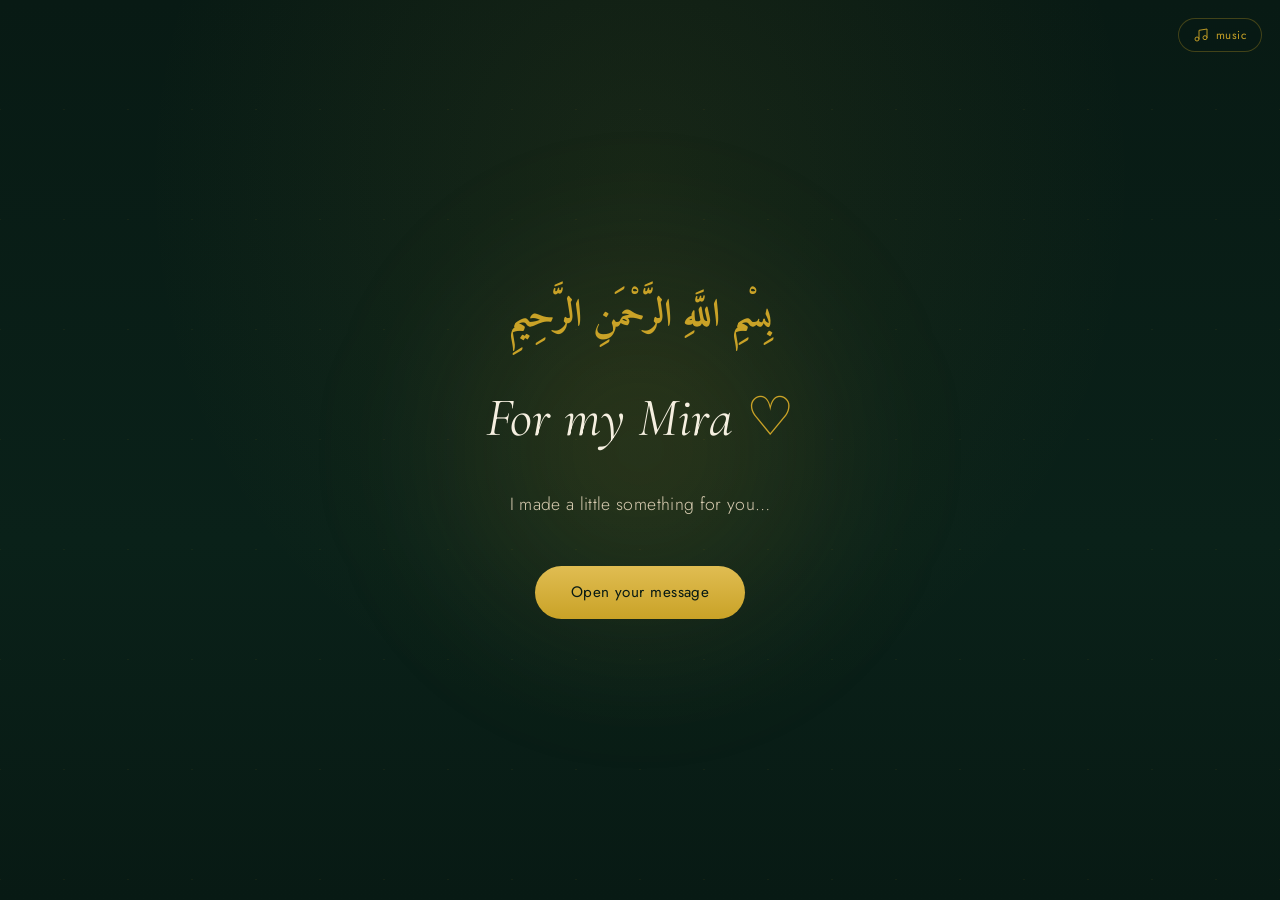
<file: index.html>
<!DOCTYPE html>
<html lang="en">
<head>
<meta charset="UTF-8" />
<meta name="viewport" content="width=device-width, initial-scale=1, viewport-fit=cover" />
<title>For Mira</title>
<meta name="description" content="A little something for Mira before her Qur'an exam." />

<link rel="preconnect" href="https://fonts.googleapis.com">
<link rel="preconnect" href="https://fonts.gstatic.com" crossorigin>
<link href="https://fonts.googleapis.com/css2?family=Amiri:wght@400;700&family=Cormorant+Garamond:ital,wght@0,300;0,400;0,500;0,600;1,400&family=Jost:wght@300;400;500&display=swap" rel="stylesheet">

<link rel="stylesheet" href="style.css" />
</head>
<body>

<canvas id="particles" aria-hidden="true"></canvas>

<button id="musicToggle" class="music-toggle" aria-label="Toggle background music" aria-pressed="false">
  <span class="music-toggle__icon" aria-hidden="true">
    <svg viewBox="0 0 24 24" width="16" height="16"><path d="M9 18V5l12-2v13" stroke="currentColor" stroke-width="1.4" fill="none" stroke-linecap="round" stroke-linejoin="round"/><circle cx="6" cy="18" r="3" stroke="currentColor" stroke-width="1.4" fill="none"/><circle cx="18" cy="16" r="3" stroke="currentColor" stroke-width="1.4" fill="none"/></svg>
  </span>
  <span class="music-toggle__label">music</span>
</button>
<audio id="bgMusic" src="assets/music.mp3" loop preload="auto"></audio>

<!-- 1. OPENING -->
<section id="intro" class="screen screen--intro" aria-label="Opening">
  <div class="glow glow--center" aria-hidden="true"></div>
  <div class="pattern-overlay" aria-hidden="true"></div>
  <div class="intro__content">
    <p class="arabic arabic--bismillah">بِسْمِ اللَّهِ الرَّحْمَنِ الرَّحِيمِ</p>
    <h1 class="intro__for">For my Mira <span class="heart">♡</span></h1>
    <p class="intro__note">I made a little something for you&hellip;</p>
    <button id="openLetter" class="btn btn--primary">
      <span>Open your message</span>
    </button>
  </div>
</section>

<!-- MAIN EXPERIENCE (hidden until opened) -->
<main id="letter" class="letter" hidden>

  <!-- 2. A LITTLE MESSAGE -->
  <section class="screen screen--message" aria-label="A little message">
    <div class="reveal-text" data-reveal-block>
      <p class="letter-text">
        <span data-reveal-line>&ldquo;I know you&rsquo;ve worked hard for this.</span>
        <span data-reveal-line>So before you walk into that exam,</span>
        <span data-reveal-line>I just want you to take a deep breath</span>
        <span data-reveal-line>and remember how much effort</span>
        <span data-reveal-line>you&rsquo;ve put into this.&rdquo;</span>
      </p>
    </div>
  </section>

  <!-- 3. A DUA FOR YOU -->
  <section class="screen screen--dua" aria-label="A dua for you">
    <div class="glow glow--dua" aria-hidden="true"></div>
    <div class="dua__content" data-reveal-block>
      <p class="arabic arabic--dua" data-reveal-line>رَبِّ زِدْنِي عِلْمًا</p>
      <p class="dua__translation" data-reveal-line>&ldquo;My Lord, increase me in knowledge.&rdquo;</p>
      <p class="dua__ref" data-reveal-line>Qur&rsquo;an 20:114</p>

      <button id="duaBtn" class="btn btn--ghost" data-reveal-line>
        <span>A little dua for you</span>
      </button>

      <div id="duaReveal" class="dua-reveal" hidden>
        <p class="dua-reveal__text">
          &ldquo;May Allah make the verses easy for you to remember, keep your heart peaceful, give you confidence when you need it, and bless all the effort you&rsquo;ve put in. 🤍&rdquo;
        </p>
      </div>
    </div>
  </section>

  <!-- 4. YOU'VE GOT THIS -->
  <section class="screen screen--peak" aria-label="You've got this">
    <div class="glow glow--peak" aria-hidden="true"></div>
    <h2 class="peak-text" data-reveal-block>You&rsquo;ve got this. 🤍</h2>
  </section>

  <!-- 5. FINAL -->
  <section class="screen screen--final" aria-label="For Mira">
    <div class="pattern-overlay pattern-overlay--final" aria-hidden="true"></div>
    <div class="final__content" data-reveal-block>
      <h2 class="final__headline" data-reveal-line>Good luck, Mira. 🤍</h2>
      <p class="final__line" data-reveal-line>May Allah be with you in every verse, every answer, and every moment.</p>
      <p class="final__line final__line--close" data-reveal-line>dont be scared.</p>

      <svg class="crescent" viewBox="0 0 120 120" aria-hidden="true" data-reveal-line>
        <path d="M70 14a46 46 0 1 0 0 92 38 38 0 1 1 0-92Z" fill="none" stroke="currentColor" stroke-width="1"/>
      </svg>
    </div>
  </section>

  <!-- 6. FINAL REASSURANCE — SCHOOL -->
  <section class="screen screen--reassure" aria-label="A last reassurance">
    <div class="glow glow--reassure" aria-hidden="true"></div>
    <div class="reassure__content" data-reveal-block>
      <p class="reassure__line" data-reveal-line>You will get into school.</p>
      <p class="reassure__line reassure__line--soft" data-reveal-line>Don&rsquo;t worry, sweetheart. 🤍</p>
    </div>
    <div class="fade-to-black" aria-hidden="true"></div>
  </section>

</main>

<script src="script.js"></script>
</body>
</html>
</file>
<file: style.css>
/* ============================================================
   TOKENS
============================================================ */
:root{
  --ink-black: #081a14;
  --emerald: #0e2f24;
  --emerald-deep: #0a2119;
  --ivory: #f5efe0;
  --beige: #d9cdb2;
  --gold: #c9a227;
  --gold-soft: rgba(201,162,39,0.45);

  --serif: "Cormorant Garamond", Georgia, serif;
  --sans: "Jost", -apple-system, BlinkMacSystemFont, "Segoe UI", sans-serif;
  --arabic: "Amiri", "Traditional Arabic", serif;

  --ease-slow: cubic-bezier(0.22, 1, 0.36, 1);
  --dur-slow: 1.4s;
  --dur-med: 0.9s;

  --safe-top: env(safe-area-inset-top, 0px);
  --safe-bottom: env(safe-area-inset-bottom, 0px);
}

*{ box-sizing: border-box; }

html{
  scroll-behavior: smooth;
  scroll-padding-top: var(--safe-top);
}

body{
  margin: 0;
  background: var(--ink-black);
  color: var(--ivory);
  font-family: var(--sans);
  overflow-x: hidden;
  -webkit-font-smoothing: antialiased;
  padding-top: var(--safe-top);
  padding-bottom: var(--safe-bottom);
}

::selection{ background: var(--gold-soft); color: var(--ink-black); }

/* ============================================================
   PARTICLES CANVAS
============================================================ */
#particles{
  position: fixed;
  inset: 0;
  width: 100%;
  height: 100%;
  z-index: 0;
  pointer-events: none;
  opacity: 0.55;
}

/* ============================================================
   SHARED SCREEN LAYOUT
============================================================ */
.screen{
  position: relative;
  min-height: 100svh;
  width: 100%;
  display: flex;
  align-items: center;
  justify-content: center;
  text-align: center;
  padding: 4rem 1.5rem;
  overflow: hidden;
  z-index: 1;
}

.glow{
  position: absolute;
  border-radius: 50%;
  filter: blur(60px);
  pointer-events: none;
  z-index: 0;
}
.glow--center{
  width: 60vw; height: 60vw; max-width: 520px; max-height: 520px;
  background: radial-gradient(circle, rgba(201,162,39,0.16) 0%, transparent 70%);
  top: 50%; left: 50%; transform: translate(-50%,-50%);
}
.glow--dua{
  width: 70vw; height: 70vw; max-width: 480px; max-height: 480px;
  background: radial-gradient(circle, rgba(201,162,39,0.14) 0%, transparent 70%);
  top: 30%; left: 50%; transform: translate(-50%,-50%);
}
.glow--peak{
  width: 90vw; height: 90vw; max-width: 700px; max-height: 700px;
  background: radial-gradient(circle, rgba(201,162,39,0.10) 0%, transparent 72%);
  top: 50%; left: 50%; transform: translate(-50%,-50%);
}

.pattern-overlay{
  position: absolute;
  inset: 0;
  z-index: 0;
  opacity: 0.06;
  background-image:
    linear-gradient(30deg, var(--gold) 1px, transparent 1px),
    linear-gradient(-30deg, var(--gold) 1px, transparent 1px);
  background-size: 64px 110px;
}
.pattern-overlay--final{ opacity: 0.05; }

/* ============================================================
   INTRO
============================================================ */
.screen--intro{
  background:
    radial-gradient(ellipse at 50% 20%, rgba(201,162,39,0.08), transparent 55%),
    linear-gradient(180deg, var(--ink-black) 0%, var(--emerald-deep) 60%, var(--ink-black) 100%);
}

.intro__content{
  position: relative;
  z-index: 2;
  max-width: 32rem;
  display: flex;
  flex-direction: column;
  align-items: center;
  gap: 1.4rem;
}

.arabic{
  font-family: var(--arabic);
  color: var(--ivory);
  direction: rtl;
  line-height: 1.9;
}

.arabic--bismillah{
  font-size: clamp(1.6rem, 5vw, 2.4rem);
  font-weight: 700;
  color: var(--gold);
  opacity: 0;
  animation: fadeIn var(--dur-slow) var(--ease-slow) 0.3s forwards;
  margin: 0 0 0.5rem;
}

.intro__for{
  font-family: var(--serif);
  font-weight: 400;
  font-style: italic;
  font-size: clamp(2.2rem, 8vw, 3.4rem);
  margin: 0;
  color: var(--ivory);
  opacity: 0;
  animation: fadeUp var(--dur-slow) var(--ease-slow) 1s forwards;
}
.heart{ color: var(--gold); font-style: normal; }

.intro__note{
  font-family: var(--sans);
  font-weight: 300;
  font-size: clamp(0.95rem, 3vw, 1.1rem);
  letter-spacing: 0.02em;
  color: var(--beige);
  opacity: 0;
  animation: fadeUp var(--dur-slow) var(--ease-slow) 1.8s forwards;
}

.btn{
  font-family: var(--sans);
  font-weight: 400;
  font-size: 0.95rem;
  letter-spacing: 0.03em;
  color: var(--ink-black);
  background: linear-gradient(180deg, #e0bd52, var(--gold));
  border: none;
  border-radius: 999px;
  padding: 0.95rem 2.2rem;
  cursor: pointer;
  transition: transform 0.4s var(--ease-slow), box-shadow 0.4s var(--ease-slow);
  box-shadow: 0 0 0 rgba(201,162,39,0);
}
.btn:hover{ box-shadow: 0 0 28px rgba(201,162,39,0.35); }
.btn:active{ transform: scale(0.94); }
.btn--primary{
  opacity: 0;
  margin-top: 0.6rem;
  animation: fadeUp var(--dur-slow) var(--ease-slow) 2.6s forwards;
}
.btn.is-pressed{ transform: scale(0.9); }

.btn--ghost{
  background: transparent;
  color: var(--gold);
  border: 1px solid var(--gold-soft);
  box-shadow: none;
}
.btn--ghost:hover{ background: rgba(201,162,39,0.08); box-shadow: 0 0 24px rgba(201,162,39,0.15); }

/* ============================================================
   LETTER (main scrollable content)
============================================================ */
.letter{
  opacity: 0;
  transition: opacity 1.1s var(--ease-slow);
}
.letter.is-visible{ opacity: 1; }

.screen--message{ background: var(--emerald-deep); }
.screen--dua{ background: linear-gradient(180deg, var(--emerald-deep), var(--emerald)); }
.screen--peak{ background: var(--ink-black); }
.screen--final{ background: linear-gradient(180deg, var(--emerald-deep) 0%, var(--ink-black) 100%); }

/* ---- message reveal ---- */
.letter-text{
  font-family: var(--serif);
  font-style: italic;
  font-weight: 400;
  font-size: clamp(1.4rem, 5vw, 2.3rem);
  line-height: 1.6;
  max-width: 38rem;
  color: var(--ivory);
  margin: 0;
}

[data-reveal-line]{
  display: block;
  opacity: 0;
  filter: blur(6px);
  transform: translateY(18px);
  transition: opacity 1s var(--ease-slow), filter 1s var(--ease-slow), transform 1s var(--ease-slow);
}
.is-in-view [data-reveal-line]{
  opacity: 1;
  filter: blur(0);
  transform: translateY(0);
}
.is-in-view [data-reveal-line]:nth-child(1){ transition-delay: 0.05s; }
.is-in-view [data-reveal-line]:nth-child(2){ transition-delay: 0.28s; }
.is-in-view [data-reveal-line]:nth-child(3){ transition-delay: 0.51s; }
.is-in-view [data-reveal-line]:nth-child(4){ transition-delay: 0.74s; }
.is-in-view [data-reveal-line]:nth-child(5){ transition-delay: 0.97s; }
.is-in-view [data-reveal-line]:nth-child(6){ transition-delay: 1.2s; }

/* ---- dua ---- */
.dua__content{
  position: relative;
  z-index: 2;
  max-width: 30rem;
  display: flex;
  flex-direction: column;
  align-items: center;
  gap: 1.1rem;
}
.arabic--dua{ font-size: clamp(1.8rem, 7vw, 2.8rem); font-weight: 700; color: var(--gold); }
.dua__translation{
  font-family: var(--serif);
  font-style: italic;
  font-size: clamp(1.1rem, 4vw, 1.4rem);
  color: var(--ivory);
  margin: 0;
}
.dua__ref{
  font-family: var(--sans);
  font-size: 0.8rem;
  letter-spacing: 0.05em;
  color: var(--beige);
  margin: 0 0 0.8rem;
}
.dua-reveal{
  margin-top: 1.4rem;
  max-width: 26rem;
  opacity: 0;
  filter: blur(6px);
  transform: translateY(10px);
  transition: opacity 1s var(--ease-slow), filter 1s var(--ease-slow), transform 1s var(--ease-slow);
}
.dua-reveal.is-shown{ opacity: 1; filter: blur(0); transform: translateY(0); }
.dua-reveal__text{
  font-family: var(--serif);
  font-style: italic;
  font-size: clamp(1.05rem, 3.6vw, 1.3rem);
  line-height: 1.7;
  color: var(--ivory);
}

/* ---- peak ---- */
.peak-text{
  font-family: var(--serif);
  font-weight: 500;
  font-size: clamp(2.6rem, 12vw, 5.5rem);
  color: var(--ivory);
  margin: 0;
  letter-spacing: -0.01em;
}
.screen--peak [data-reveal-block]{
  opacity: 0;
  filter: blur(8px);
  transform: scale(0.97);
  transition: opacity 1.6s var(--ease-slow), filter 1.6s var(--ease-slow), transform 1.6s var(--ease-slow);
}
.screen--peak.is-in-view [data-reveal-block]{
  opacity: 1; filter: blur(0); transform: scale(1);
}

/* ---- final ---- */
.final__content{ position: relative; z-index: 2; max-width: 30rem; }
.final__headline{
  font-family: var(--serif);
  font-style: italic;
  font-weight: 500;
  font-size: clamp(2rem, 8vw, 3rem);
  margin: 0 0 1.3rem;
  color: var(--ivory);
}
.final__line{
  font-family: var(--sans);
  font-weight: 300;
  font-size: clamp(0.95rem, 3.4vw, 1.15rem);
  line-height: 1.7;
  color: var(--beige);
  margin: 0 0 0.9rem;
}
.final__line--close{ color: var(--gold); font-weight: 400; }
.crescent{
  width: 46px; height: 46px;
  color: var(--gold);
  margin-top: 1.6rem;
  opacity: 0.85;
}

/* ---- reassurance (school) ---- */
.screen--reassure{
  background: var(--emerald-deep);
  position: relative;
}
.glow--reassure{
  width: 70vw; height: 70vw; max-width: 520px; max-height: 520px;
  background: radial-gradient(circle, rgba(201,162,39,0.12) 0%, transparent 72%);
  top: 50%; left: 50%; transform: translate(-50%,-50%);
}
.reassure__content{
  position: relative;
  z-index: 2;
  max-width: 28rem;
  display: flex;
  flex-direction: column;
  align-items: center;
  gap: 1.1rem;
}
.reassure__line{
  font-family: var(--serif);
  font-style: italic;
  font-weight: 500;
  font-size: clamp(1.7rem, 6.5vw, 2.6rem);
  color: var(--ivory);
  margin: 0;
  text-shadow: 0 0 0 rgba(201,162,39,0);
  transition: opacity 1.3s var(--ease-slow), filter 1.3s var(--ease-slow), transform 1.3s var(--ease-slow), text-shadow 1.6s var(--ease-slow);
}
.is-in-view .reassure__line{ text-shadow: 0 0 22px rgba(201,162,39,0.28); }
.reassure__line--soft{ color: var(--gold); }
.is-in-view .reassure__line:nth-child(1){ transition-delay: 0.1s; }
.is-in-view .reassure__line:nth-child(2){ transition-delay: 1.1s; }

.fade-to-black{
  position: absolute;
  inset: 0;
  z-index: 3;
  pointer-events: none;
  background: var(--ink-black);
  opacity: 0;
  transition: opacity 2.6s var(--ease-slow) 2.4s;
}
.screen--reassure.is-in-view .fade-to-black{ opacity: 1; }

/* ============================================================
   MUSIC TOGGLE
============================================================ */
.music-toggle{
  position: fixed;
  top: calc(1.1rem + var(--safe-top));
  right: 1.1rem;
  z-index: 20;
  display: flex;
  align-items: center;
  gap: 0.4rem;
  background: rgba(8,26,20,0.55);
  border: 1px solid rgba(201,162,39,0.3);
  color: var(--gold);
  border-radius: 999px;
  padding: 0.5rem 0.9rem;
  font-family: var(--sans);
  font-size: 0.72rem;
  letter-spacing: 0.04em;
  cursor: pointer;
  backdrop-filter: blur(6px);
  transition: opacity 0.4s ease, border-color 0.4s ease;
}
.music-toggle[aria-pressed="true"]{ border-color: rgba(201,162,39,0.7); }
.music-toggle.is-playing{ box-shadow: 0 0 14px rgba(201,162,39,0.22); }
.music-toggle__icon{ display: flex; }

/* ============================================================
   MOTION PREFERENCES
============================================================ */
@media (prefers-reduced-motion: reduce){
  html{ scroll-behavior: auto; }
  .arabic--bismillah, .intro__for, .intro__note, .btn--primary,
  [data-reveal-line], .dua-reveal, .screen--peak [data-reveal-block]{
    transition-duration: 0.01ms !important;
    animation-duration: 0.01ms !important;
    filter: none !important;
    transform: none !important;
  }
  #particles{ display: none; }
}

/* ============================================================
   KEYFRAMES
============================================================ */
@keyframes fadeIn{ to{ opacity: 1; } }
@keyframes fadeUp{
  from{ opacity: 0; transform: translateY(14px); }
  to{ opacity: 1; transform: translateY(0); }
}

/* ============================================================
   BREAKPOINTS
============================================================ */
@media (max-width: 380px){
  .screen{ padding: 3rem 1.1rem; }
  .music-toggle .music-toggle__label{ display: none; }
  .music-toggle{ padding: 0.55rem; }
}

@media (min-width: 900px){
  .screen{ padding: 6rem 2rem; }
}
</file>
